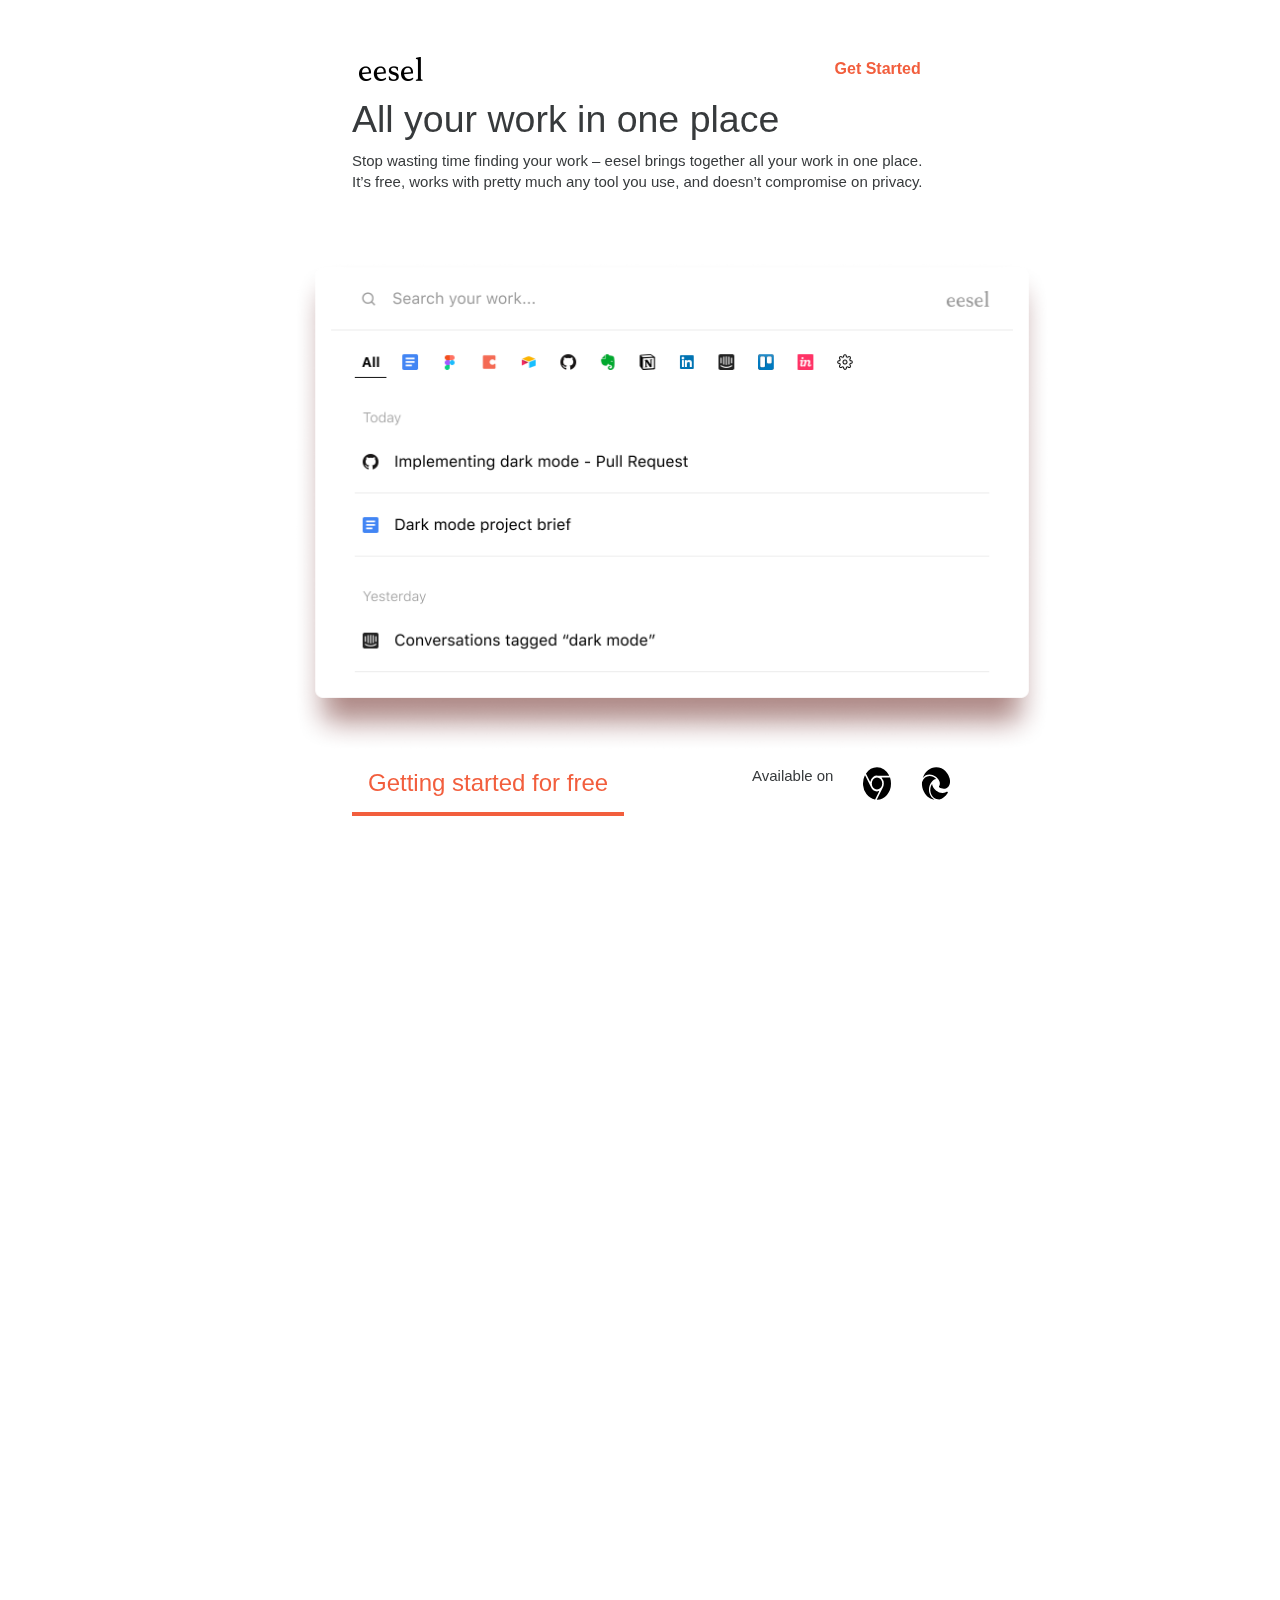
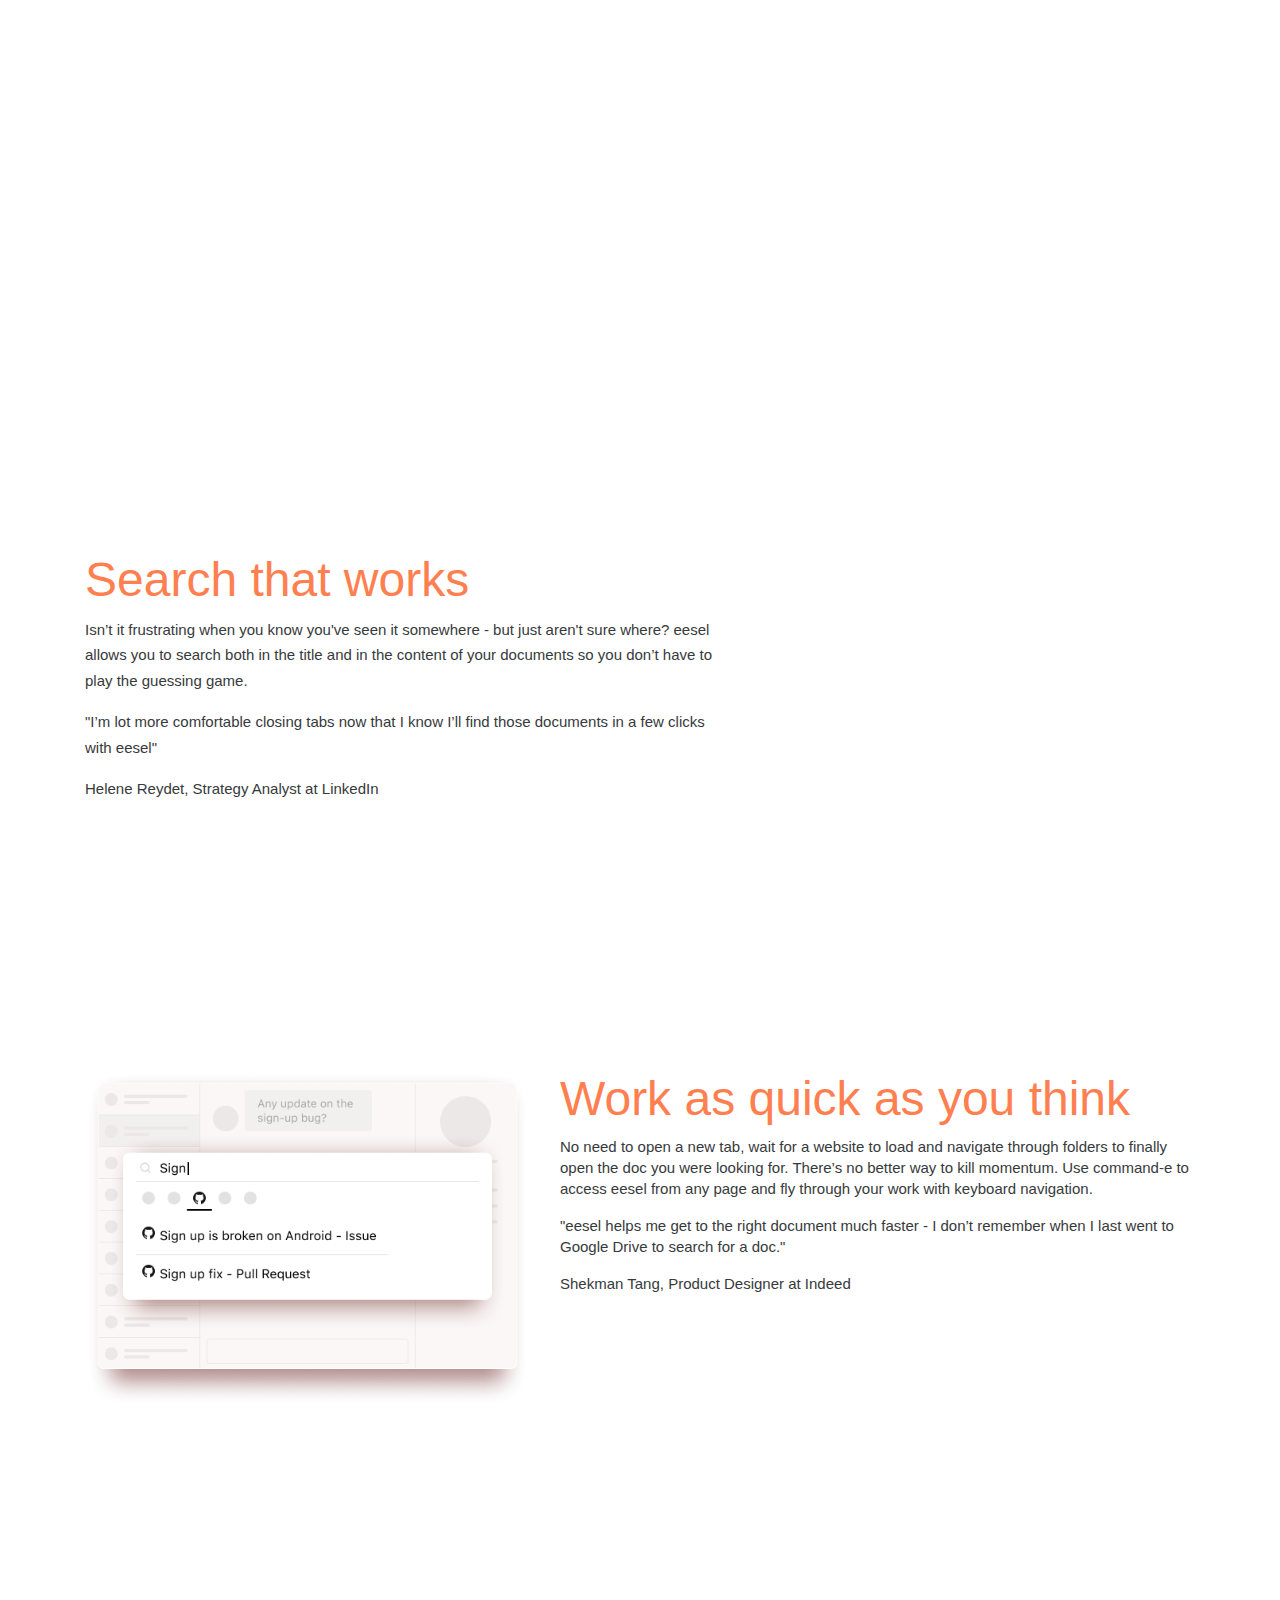
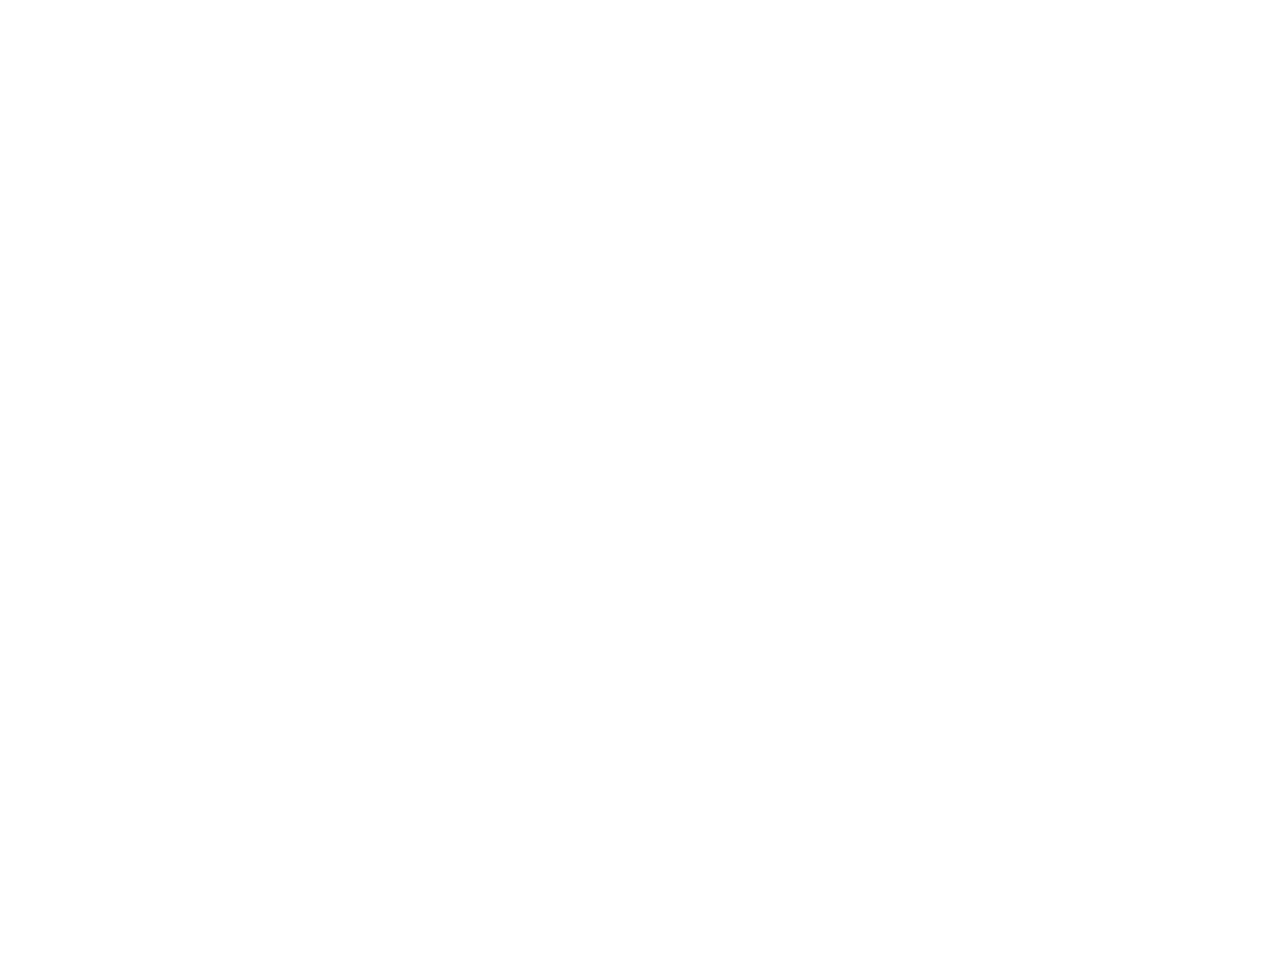
<file: index.html>
<!DOCTYPE html>
<html lang="en">
  <head>
    <meta charset="UTF-8" />
    <meta name="viewport" content="width=device-width, initial-scale=1.0" />
    <title>Landing page</title>
    <link rel="stylesheet" href="css/main.css" />
    <link rel="stylesheet" href="css/bootstrap.min.css" />
  </head>
  <body>
    <nav>
      <div class="narrow-container">
        <div class="log-container">
          <img src="./img/logo.png" alt="" />
        </div>
        <a href=""">Get Started</a>
      </div>
    </nav>

    <div class="narrow-container">
      <h1 class="main-heading">All your work in one place</h1>
      <p>
        Stop wasting time finding your work – eesel brings together all your
        work in one place. It’s free, works with pretty much any tool you use,
        and doesn’t compromise on privacy.
      </p>

      <div class="introduction">
        <div class="introduction-image">
          <img
            src="./img/main-illustration-8202accb9fb96f6266846880035befa0.png"
            alt=""
          />
        </div>
        <div class="introduction-links">
          <div class="link">
            <a href="#" class="getting-started-link">Getting started for free</a>
          </div>
          <div class="actions">
            <p>Available on</p>
            <img src="./img/download.svg" alt="" />
            <img src="./img/download (1).svg" alt="" />
          </div>
        </div>
      </div>
    </div>

    <main>
      <div class="container">
        <div class="row">
          <div class="col col-md-5 col-sm-12 girl-div">
            <img src="./img/girl.png" class="girl" />
          </div>
          <div class="col col-md-7 col-sm-12 girl-div-text">
            <p>
              "As a product manager, I work with tons of tools based on the
              different departments I interact with. eesel allows me to
              centralize all documents as if I was using only one tool."
            </p>
            <p>Ulaize Hernandez Troyas, Product Lead at Help Scout</p>
          </div>
        </div>
        <div class="partners-div">
          <p>Helping people work faster at:</p>
          <div class="partners">
            <img src="./img/intercom.svg" alt="">
            <img src="./img/linkedin.svg" alt="">
            <img src="./img/atalssian.svg" alt="">
            <img src="./img/helpscount.svg" alt="">
            <img src="./img/indeed.svg" alt="">
          </div>
        </div>
      </div>

      <div class="container showcase">
        <div class="row">
          <div class="col-md-6 image-container">
            <img src="./img/works-with-all-illustration-ef1058981ac9b91e4d8e39ee9b174775.png" alt="">
          </div>
          <div class="col-md-6">
            <h1>Works with all your work</h1>
            <p>There’s nothing more annoying than having only some of your work in one place. eesel works with anything you open in your browser – even the cool new product only you know about or internal tools your company built. You can be sure that everything you need is there.</p>

            <p>"The ability to use any product is essential for me. I like that I can tailor eesel to really suit my needs."</p>

            <p>Andrey Sundiev, Product Designer at Intercom</p>
          </div>
        </div>
      </div>

      <div class="container search">
        <div class="row">
          <div class="col-md-7">
            <h1>Search that works</h1>
            <p>Isn’t it frustrating when you know you've seen it somewhere - but just aren't sure where? eesel allows you to search both in the title and in the content of your documents so you don’t have to play the guessing game.</p>
            <p>"I’m lot more comfortable closing tabs now that I know I’ll find those documents in a few clicks with eesel"</p>
            <p>Helene Reydet, Strategy Analyst at LinkedIn</p>
          </div>
          <div class="col-md-5 search-img">
            <img src="./img/wor.png" alt="">
          </div>
        </div>
      </div>

      <div class="container work-quick">
        <div class="row">
          <div class="col-md-5">
            <img src="./img/work-fast-illustration-c2f181adc6f981336fa4e9c54d1bddfa.png" alt="">
          </div>
          <div class="col-md-7">
            <h1>Work as quick as you think</h1>
            <p>No need to open a new tab, wait for a website to load and navigate through folders to finally open the doc you were looking for. There’s no better way to kill momentum. Use command-e to access eesel from any page and fly through your work with keyboard navigation.</p>
            <p>"eesel helps me get to the right document much faster - I don’t remember when I last went to Google Drive to search for a doc."</p>
            <p>Shekman Tang, Product Designer at Indeed</p>
          </div>
        </div>
      </div>

      <div class="blue-ribbon">
        <div class="container">
          <h1 class="text-center">Private by design</h1>
          <p>No need to worry about granting another company access to your data. eesel runs entirely locally. Your work never even leaves your browser.</p>
          <p>Don’t take our word for it, <a href="#!">check that by yourself</a></p>
        </div>
      </div>  

      <div class="container">
        <div class="main-section">
          <h1>Join some happy users</h1>
          <div class="product-div">
            <p>The app itself is great. Just downloaded it and have immediately loved it.</p>
            <img src="./img/prod.svg" alt="">
          </div>
          <div class="bottom-product">
          <p>eesel is free and there’s no need to create an account or to connect your existing tools.</p>
          <a href="#" class="getting-started-link">Getting started for free</a>
        </div>
        </div>
      </div>

    </main>

    <footer>
      <div class="container">
        <div class="inner-container">
          <p>Help | Privacy</p>
        </div>
      </div>
    </footer>
    <script src="js/scrollReveal.min.js"></script>
    <script src="js/main.js"></script>

  </body>
</html>
</file>
<file: css/main.css>
* {
  margin: 0;
  padding: 0;
  box-sizing: border-box;
  font-family: Poppins, sans-serif;
}

body {
  background: rgb(244, 239, 237);
}

p {
  line-height: 1.4;
}

.narrow-container {
  width: 45% !important;
  margin: 0 auto !important;
}
nav {
  padding: 2rem 1rem 1rem 1rem;

}

nav .narrow-container {
  display: flex;
  align-items: center;
  justify-content: space-between;
}

nav img {
  margin-top: 25px;
  width: 50%;
}

nav a {
  color: rgb(242, 94, 61);
  text-decoration: none;
  font-size: 1rem;
  margin-top: 25px;
  font-weight: bold;
} 


.container .main-heading {
  font-size: 4rem;
  line-height: 1.5;
}


.introduction {
  display: flex;
  flex-direction: column;
  align-items: flex-start;
  justify-content: center;
  width: 600px;
  margin: 0 auto;
}

.introduction-image {
  margin-left: -100px;
}

.introduction-image img {
  width: 120%;
}

.introduction-links {
  margin-left: 0 auto;
  width: 100%;
  display: flex;
  justify-content: space-between;
  /* align-items: center; */
}

.introduction-links .link {
  flex: 2;
}

.getting-started-link {
  text-decoration: none;
  color: rgb(242, 94, 61);
  font-size: 1.5rem;
  padding: 1rem;
  border-bottom: 4px solid rgb(242, 94, 61);
}

.getting-started-link:hover {
  border-bottom: none;
}
.introduction-links .actions {
  flex: 1;
  width: 50%;
  display: flex;
  justify-content: space-between;
}

main {
  width: 100%;
  margin: 100px 0;
}

.container {
  width: 90%;
  margin: 0 auto;
}

.girl-div img {
  width: 100%;
}

.girl-div-text p:nth-child(1) {
  font-size: 2rem;
  color: rgb(0, 132, 255);
}

.girl-div-text p:nth-child(2) {
  color: coral;
  font-size: 1.8rem;
}

.partners-div {
  width: 80%;
  margin: 40px auto;
  font-size: 1.4rem;
}

.partners {
  display: flex;
  justify-content: space-between;
}

.partners img {
  height: 90%;
}

.showcase, .search, .blue-ribbon {
  margin: 15% 0;
}

.showcase .image-container img,.work-quick img {
  width: 100%;
}

.showcase h1, .search h1, .work-quick h1, .main-section h1 {
  color: coral;
  font-size: 3rem;
}

.showcase p, .search p, work-quick p, .main-section p {
  line-height: 1.7;
}

.search-img img {
  width: 100%;
}

.bottom-product {
  margin: 30px 0;
}

.blue-ribbon {
  background-color: rgb(28, 122, 144);
  color: #fff;
  padding: 3rem 4rem;
  text-align: center;
}
.blue-ribbon p {
  font-size: 1.2rem;
}

.blue-ribbon a {
  color: #fff;
  text-decoration: underline;
}

.container .main-section {
  width: 70%;
  margin: 0 auto;
}

.product-div {
  background-color: rgb(239, 229, 225);
  padding: 2rem 1rem;
  display: flex;
  border-radius: 1rem;
}

footer {
  margin-top: 15%;
  text-align: left;
}

footer .inner-container {
  width: 70%;
  margin: 0 auto;
}


@media screen and (max-width: 768px) {
  .narrow-container {
    width: 90% !important;
  }

  .main-heading {
    font-size: 2rem;
    margin-top: 20px;
  }

  .narrow-container p {
    font-size: 1rem;
    line-height: 1.6;
  }

  .introduction {
    display: block;
    width: 100%;
  }

  .introduction-image {
    width: 100%;
    margin-left: 0;
  }

  .introduction-image img {
    width: 100%;
  }

  .introduction-links {
    display: block;
  }
  .introduction-links .link a {
    font-size: 1rem;
    border: none;
  }
  .introduction-links .actions {
    display: none;
  }
  .row {
    display: block !important;
  }
  .girl-div img {
    width: 80%;
  }
  .girl-div-text p {
    font-size: 1rem !important;
    margin: 30px 0;
  }
  .partners-div .partners {
    display: block;
    width: 100%;
    text-align: center;
  }
  .partners img {
    display: block;
    width: 50%;
    margin: 100px auto;
  }

  .showcase {
    margin: 150px 0 !important;
  }

  h1 {
    font-size: 2rem !important;
  } 

  p {
    margin: 40px 0 !important;
    font-size: 1rem;
  }
  .product-div {
    display: block;
  }
}
</file>
